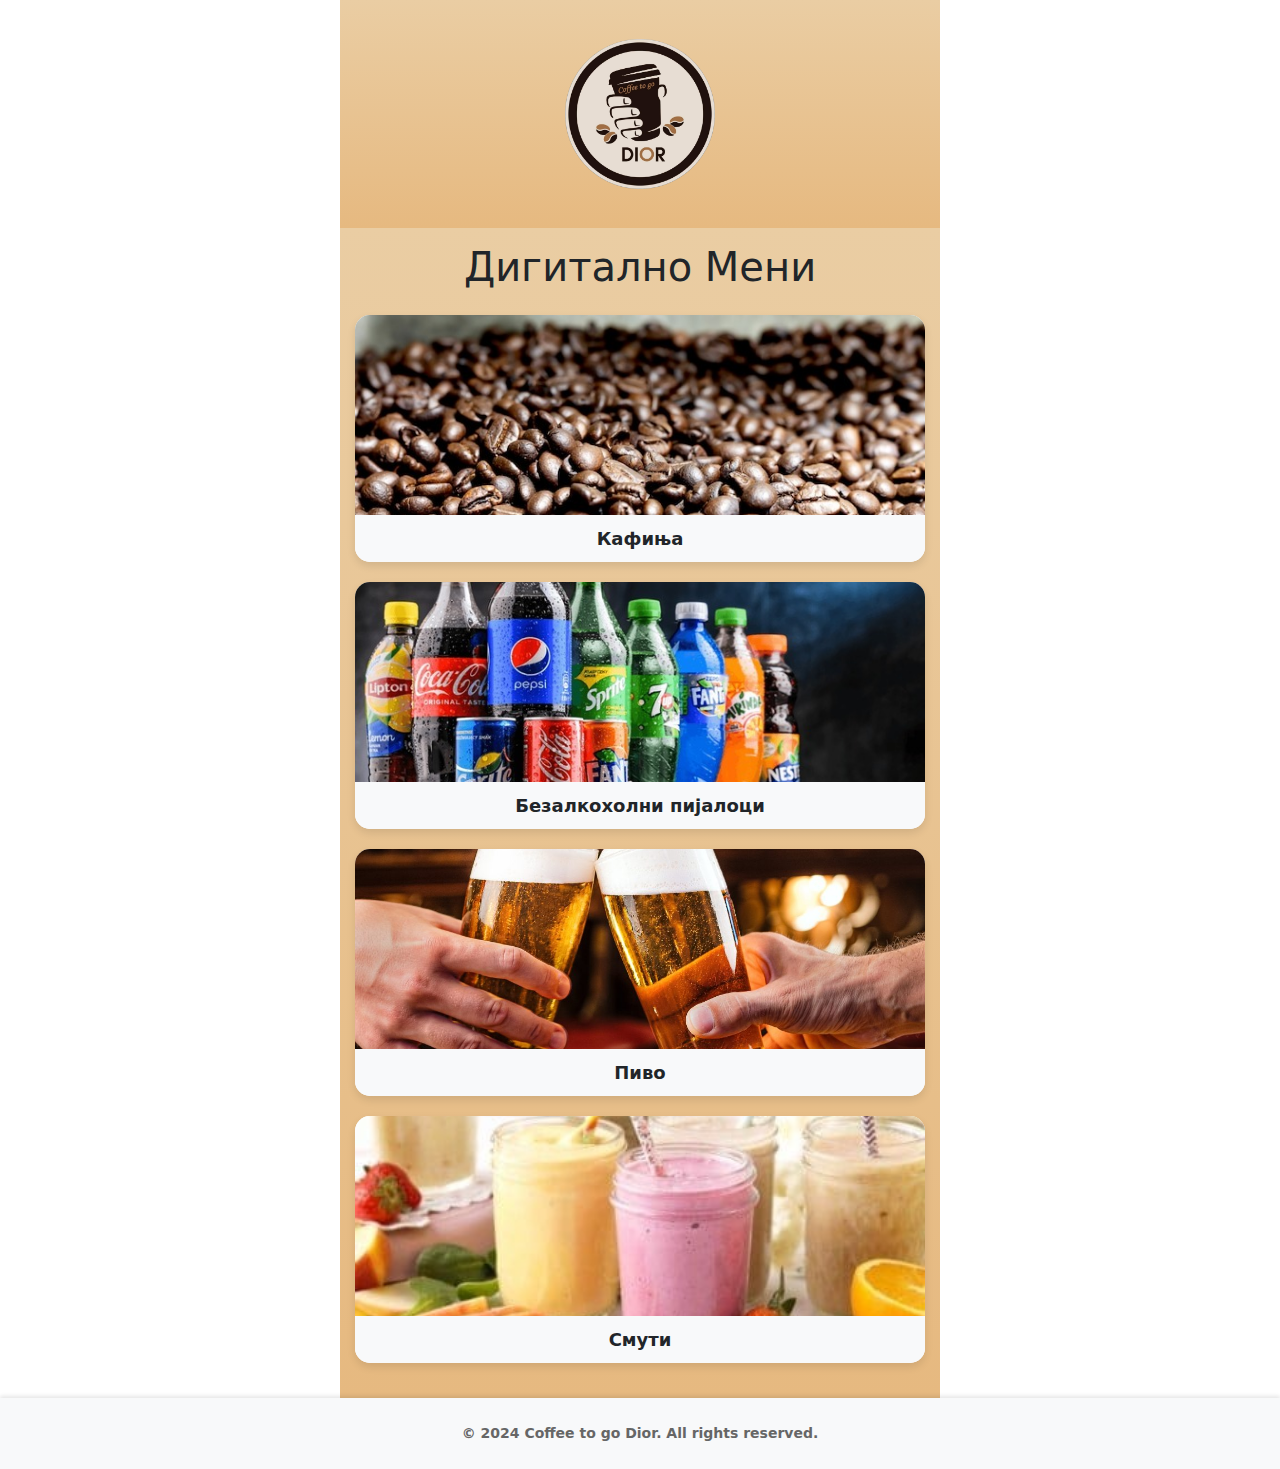
<file: index.html>
<!DOCTYPE html>
<html lang="en">
<head>
    <meta charset="UTF-8">
    <meta name="viewport" content="width=device-width, initial-scale=1.0">
    <title>Coffee to go Dior - Digital Menu</title>
    <link rel="stylesheet" href="https://cdnjs.cloudflare.com/ajax/libs/bootstrap/5.3.0/css/bootstrap.min.css">
    <link rel="stylesheet" href="style.css">
    <link rel="shortcut icon" href="/images/logo.png" type="image/x-icon">
</head>
<body>
    <header>
        <div class="container">
            <div class="text-center my-4">
                <img src="images/logo.png" class="logo" alt="Bar Logo">
            </div>
        </div>
        <!-- Navbar that will show/hide on scroll -->
        <nav id="navbar" class="navbar">
            <div class="container">
                <a class="navbar-brand">Coffee to go Dior</a>
            </div>
        </nav>
    </header>
    <main>
        <div class="container">
            <h1 class="text-center mb-4">Дигитално Мени</h1>
            <div class="category-card">
                <a href="products.html?id=0">
                    <img src="images/coffe.jpg" alt="Coffee">
                    <div class="card-title">Кафиња</div>
                </a>
            </div>
            <div class="category-card">
                <a href="products.html?id=1">
                    <img src="images/softdrinks.jpg" alt="Soft Drinks">
                    <div class="card-title">Безалкохолни пијалоци</div>
                </a>
            </div>
            <div class="category-card">
                <a href="products.html?id=2">
                    <img src="images/beer.jpg" alt="Beer">
                    <div class="card-title">Пиво</div>
                </a>
            </div>
            <div class="category-card">
                <a href="products.html?id=3">
                    <img src="images/smoothies.jpg" alt="Wines">
                    <div class="card-title">Смути</div>
                </a>
            </div>
        </div>
        <footer class="footer">
            <div class="container">
                <p>&copy; 2024 Coffee to go Dior. All rights reserved.</p>
            </div>
        </footer>
    </main>

    <!-- Popup Offer 

<div id="popupOffer" class="popup-overlay">
    <div class="popup-content">
        <span id="closePopup" class="close-btn">&times;</span>
        <img src="images/coffes/poster primer.jpg" alt="Special Offer" class="popup-image">
    </div>
</div>
-->

    <script src="script.js"></script>
</body>
</html>
</file>
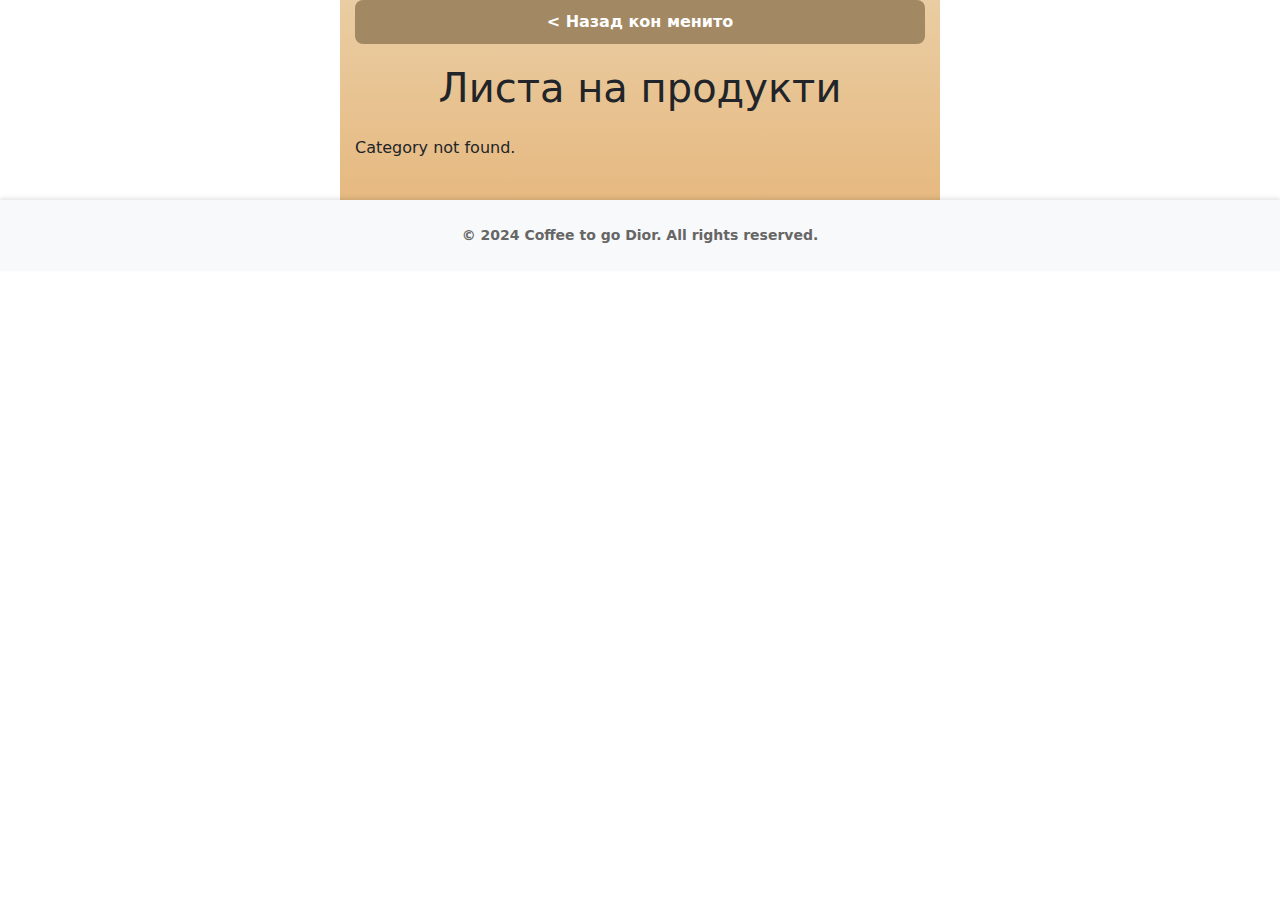
<file: products.html>
<!DOCTYPE html>
<html lang="en">
<head>
    <meta charset="UTF-8">
    <meta name="viewport" content="width=device-width, initial-scale=1.0">
    <title>Coffee to go Dior - Digital Menu</title>
    <link rel="stylesheet" href="https://cdnjs.cloudflare.com/ajax/libs/bootstrap/5.3.0/css/bootstrap.min.css">
    <link rel="stylesheet" href="product.css">
    <link rel="shortcut icon" href="/images/logo.png" type="image/x-icon">
</head>
<body>
    <div class="container">
        <a href="index.html" class="back-btn">&lt; Назад кон менито</a>
        <h1 class="text-center mb-4">Листа на продукти</h1>
        <div id="product-list"></div>

        <br>
    </div>
    <footer class="footer">
        <div class="container">
            <p>&copy; 2024 Coffee to go Dior. All rights reserved.</p>
        </div>
    </footer>



    <script>
document.addEventListener("DOMContentLoaded", function() {
    const products = [
        // Coffee
        [
            { "name": "Espresso", "price": "100", "image": "images/coffes/espreso.png" },
            { "name": "Latte", "price": "120", "image": "images/coffes/late.png" }
        ],
        // Soft Drinks
        [
            { "name": "Pepsi", "price": "120", "image": "images/coffes/late.png" },
            { "name": "Water", "price": "80", "image": "images/water.jpg" }
        ]
    ];

    const productListElement = document.getElementById('product-list');
    const urlParams = new URLSearchParams(window.location.search);
    const categoryId = parseInt(urlParams.get('id'), 10);

    if (isNaN(categoryId) || !products[categoryId]) {
        productListElement.innerHTML = '<p>Category not found.</p>';
        return;
    }

    products[categoryId].forEach(product => {
        const productCard = document.createElement('div');
        productCard.className = 'card';
        productCard.innerHTML = `
            <img src="${product.image}" alt="${product.name}">
            <div class="text">
                <h3>${product.name}</h3>
                <p class="price"><strong>${product.price} ден</strong></p>
            </div>
        `;
        productListElement.appendChild(productCard);
    });
});


    </script>
</body>
</html>
</file>
<file: product.css>
/* Ensure the container is centered and has proper padding */
.container {
    max-width: 600px; /* Limit the width of the content */
    margin: auto; /* Center the container */
    padding: 0 15px; /* Add padding on mobile */
    background: linear-gradient(to top, #e6b980 0%, #eacda3 100%);
}

/* Style for the product cards */
.card {
    display: flex; /* Use flexbox for layout */
    align-items: center; /* Align items vertically center */
    background-color: #fff;
    border-radius: 10px; /* Round the corners */
    overflow: hidden;
    box-shadow: 0 4px 8px rgba(0, 0, 0, 0.1);
    margin-bottom: 20px;
    padding: 10px; /* Add padding inside the card */
}

/* Style for the product image */
.card img {
    width: 120px; /* Set a fixed width for the image */
    height: 100px; /* Set a fixed height for the image */
    object-fit: cover; /* Ensure the image covers the area */
    margin-right: 15px; /* Add space between image and text */
}

/* Style for the text container in the card */
.card .text {
    flex: 1; /* Allow text to take up remaining space */
}

/* Style for the product title */
.card .text h3 {
    font-size: 16px;
    font-weight: bold;
    margin: 0;
    color: #333; /* Change text color if needed */
}

/* Style for the product price */
.card .text .price {
    font-size: 16px;
    margin-top: 5px;
    color: rgb(51, 51, 51); /* Bold text color */
}

/* Style for the back button */
.back-btn {
    margin-bottom: 20px;
    display: block;
    text-align: center;
    font-weight: bold;
    color: #fff;
    background-color: #a38864; /* Updated color */
    padding: 10px;
    border-radius: 8px;
    text-decoration: none;
}

/* Footer styling */
.footer {
    background-color: #f8f9fa; /* Light background color for contrast */
    padding: 20px 0; /* Vertical padding for spacing */
    box-shadow: 0 -2px 4px rgba(0, 0, 0, 0.1); /* Shadow for subtle depth */
    color: #333; /* Dark text color */
    text-align: center; /* Center align text */
}

.footer .container {
    max-width: 600px; /* Match the container width */
    margin: auto; /* Center the footer content */
    padding: 0 15px; /* Add padding on mobile */
    background: transparent; /* Ensure no background color */
}

.footer p {
    margin: 5px 0; /* Margin for spacing between lines */
    font-size: 14px; /* Font size */
    color: #666; /* Slightly lighter color for text */
}

.footer p:first-of-type {
    font-weight: bold; /* Bold the copyright text */
}
</file>
<file: style.css>
/* Reset margin and padding for the entire page */
html, body {
    margin: 0;
    padding: 0;
    box-sizing: border-box;
}

/* Ensure no blank space at the top */
header {
    margin: 0;
    padding: 0;
}

/* Navbar should start at the top without space */
#navbar {
    position: fixed;
    top: 0;
    width: 100%;
    z-index: 1000; /* Ensure it sits above other content */
    margin: 0; /* Remove any margin */
    padding: 0; /* Remove any padding */
    display: none; /* Hide by default */
    transition: 1s ease all;
}



/* General container styling */
.container {
    max-width: 600px; /* Limit the width of the container */
    margin: auto; /* Center the container */
    padding: 15px; /* Add padding for mobile responsiveness */
    background: linear-gradient(to top, #e6b980 0%, #eacda3 100%);
}

/* Logo styling */
.logo {
    max-width: 150px; /* Adjust the size of the logo */
    display: block;
    margin: 0 auto; /* Center the logo */
}

/* Category card styling */
.category-card {
    background-color: #fff;
    border-radius: 15px; /* Rounded corners */
    overflow: hidden; /* Ensure the image does not overflow the card */
    box-shadow: 0 4px 8px rgba(0, 0, 0, 0.1); /* Card shadow */
    margin-bottom: 20px; /* Space between cards */
}

/* Card image styling */
.category-card img {
    width: 100%;
    height: 200px; /* Fixed height for the image */
    object-fit: cover; /* Ensure the image covers the card without distortion */
}

/* Card text styling */
.category-card a {
    display: block; /* Make the entire link area clickable */
    text-decoration: none; /* Remove underline from links */
    color: inherit; /* Inherit color from parent */
}

.card-title {
    font-size: 18px;
    font-weight: bold;
    margin: 0;
    padding: 10px;
    background-color: #f8f9fa; /* Light background for the text */
    text-align: center;
}


/* Navbar visible state */
#navbar.show {
    display: block;
    transition: 1s ease all;
}

/* Button styling */
.btn-primary {
    color: #fff;
    border: none;
    padding: 10px;
    border-radius: 8px;
    text-decoration: none;
    display: block;
    text-align: center;
}

/* Hover effect for buttons */
.btn-primary:hover {
    background-color: #0056b3;
}

.navbar-brand{
    font-family: sans-serif;
}

/* Footer styling */
.footer {
    background-color: #f8f9fa; /* Light background color for contrast */
    padding: 20px 0; /* Vertical padding for spacing */
    box-shadow: 0 -2px 4px rgba(0, 0, 0, 0.1); /* Shadow for subtle depth */
    color: #333; /* Dark text color */
    text-align: center; /* Center align text */
}

.footer .container {
    max-width: 600px; /* Match the container width */
    margin: auto; /* Center the footer content */
    padding: 0 15px; /* Add padding on mobile */
    background: transparent; /* Ensure no background color */
}

.footer p {
    margin: 5px 0; /* Margin for spacing between lines */
    font-size: 14px; /* Font size */
    color: #666; /* Slightly lighter color for text */
}

.footer p:first-of-type {
    font-weight: bold; /* Bold the copyright text */
}

/* Popup Overlay */
.popup-overlay {
    display: none; /* Hidden by default */
    position: fixed; /* Stay in place */
    left: 0;
    top: 0;
    width: 100%; /* Full width */
    height: 100%; /* Full height */
    background-color: rgba(0, 0, 0, 0.5); /* Black background with opacity */
    z-index: 1000; /* Sit on top */
    justify-content: center;
    align-items: center;
}

/* Popup Content */
.popup-content {
    background: white;
    padding: 0; /* No padding */
    border-radius: 5px;
    text-align: center;
    width: 80%;
    max-width: 500px;
    position: relative; /* For positioning close button */
}

/* Popup Image */
.popup-image {
    width: 100%; /* Responsive width */
    height: auto; /* Maintain aspect ratio */
    border-radius: 5px; /* Optional: rounded corners */
}
/* Close Button */
.close-btn {
    position: absolute;
    top: 10px; /* Adjusted to ensure it doesn't overlap with other content */
    right: 10px; /* Adjusted to ensure it doesn't overlap with other content */
    font-size: 24px;
    cursor: pointer;
    color: #ffffff; /* White text color for contrast */
    background-color: #ac0000; /* Red background color */
    border-radius: 50%; /* Circular shape */
    width: 35px; /* Button width */
    height: 35px; /* Button height */
    display: flex; /* Center the text */
    align-items: center; /* Center vertically */
    justify-content: center; /* Center horizontally */
    z-index: 1001; /* Ensure the close button is on top */
    border: 2px solid #ac0000; /* Optional: border to enhance visibility */
    font-family: Arial, sans-serif; /* Ensure consistent font rendering */
}
</file>
